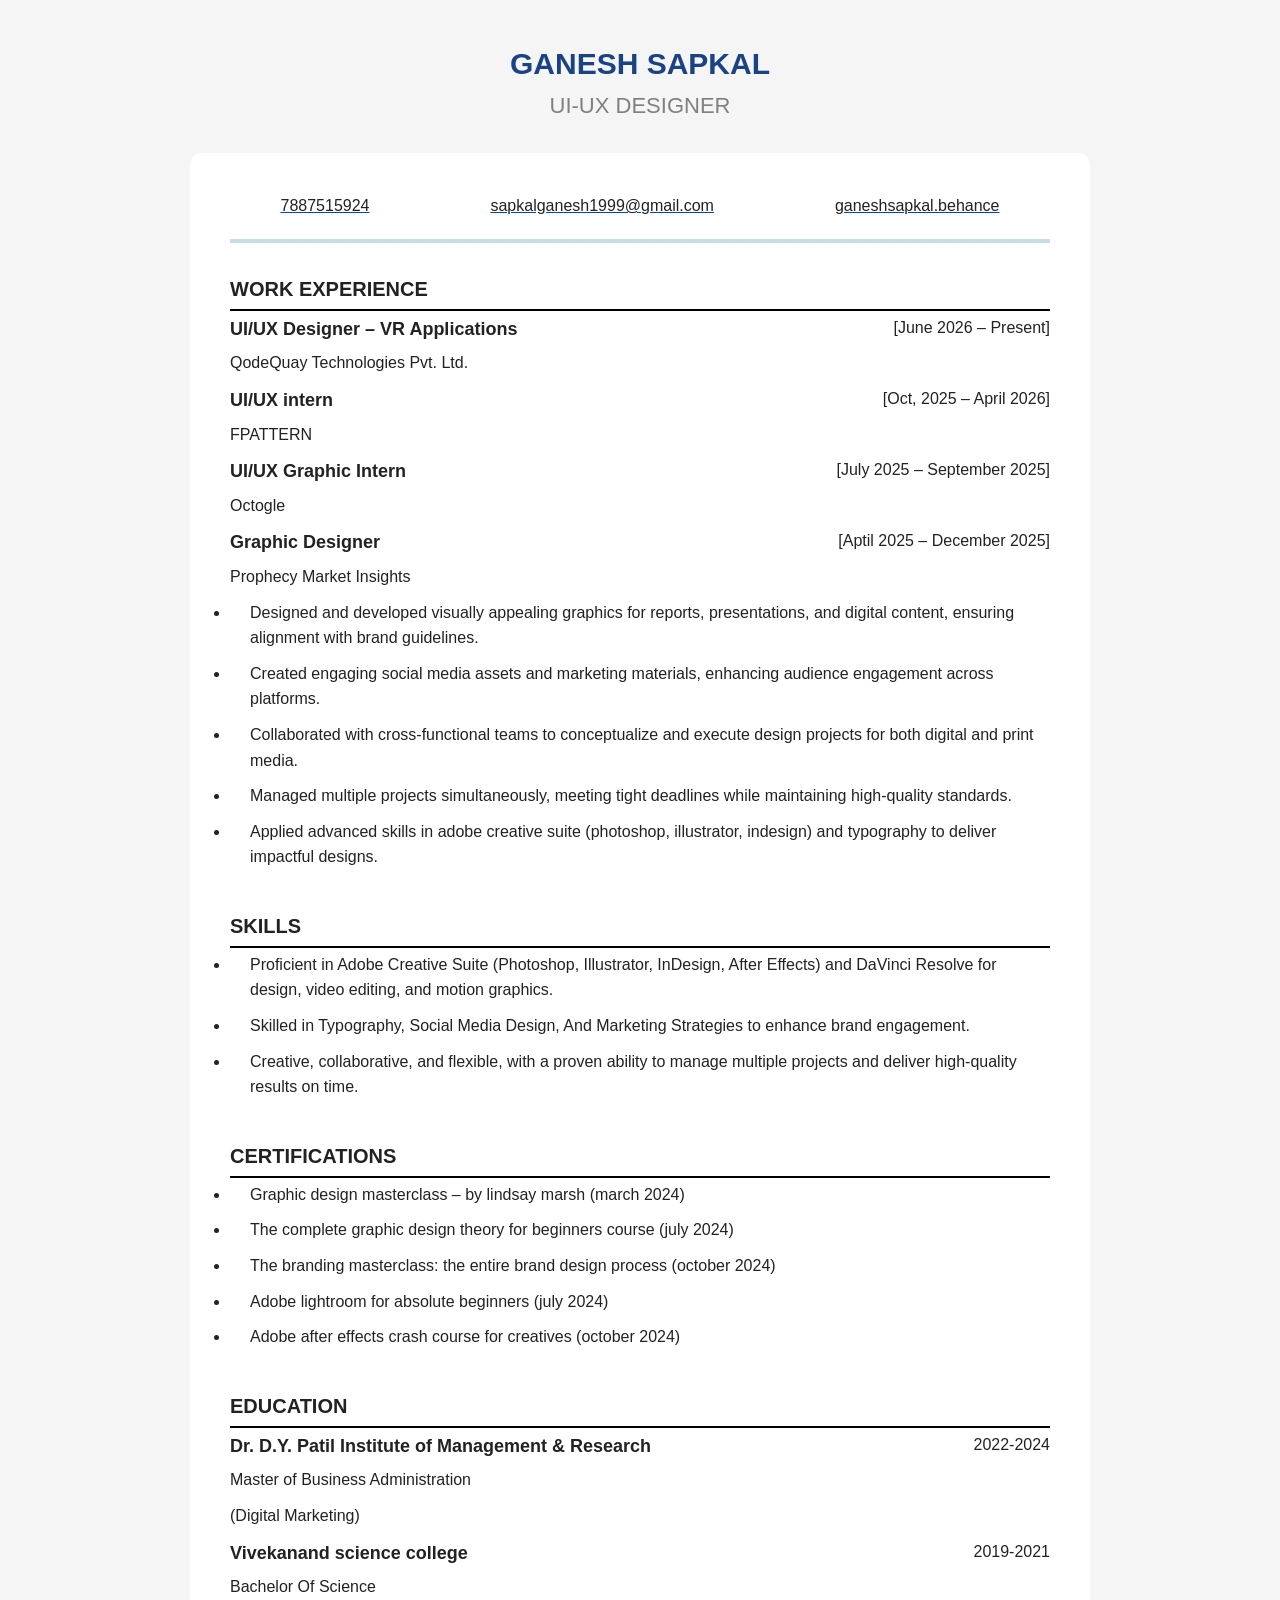
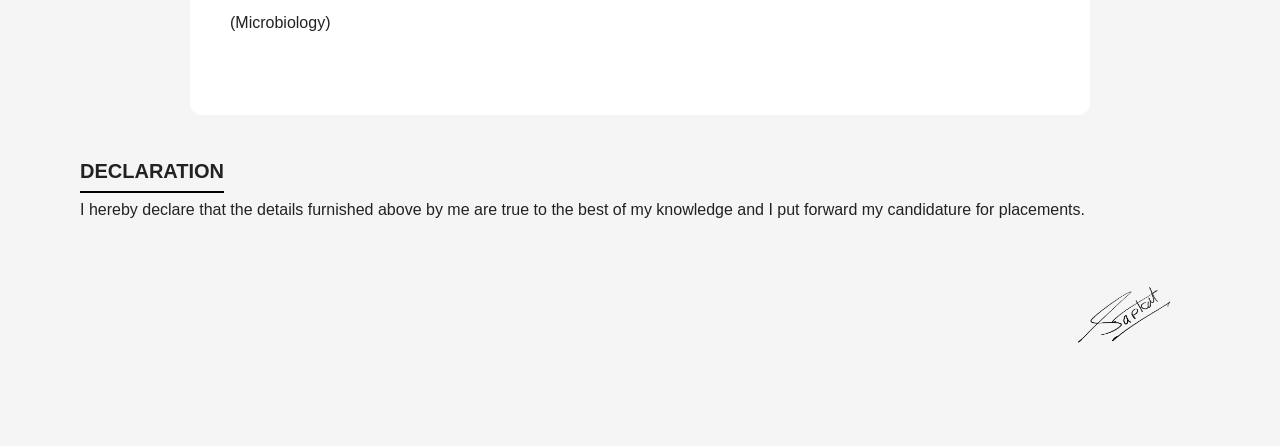
<file: resume.html>
<!DOCTYPE html>
<html lang="en">
<head>
    <meta charset="UTF-8">
    <meta name="viewport" content="width=device-width, initial-scale=1.0">
    <title>My Resume</title>
    <link rel="stylesheet" href="style2.css">
</head>
<body>
    <header>
        <h1>GANESH SAPKAL </h1>
        <h2>UI-UX DESIGNER</h2>
    </header>
    <main>
        <address class="linkaaa">
        <a href="tel:7887515924">7887515924</a>
        <a href="mailto:sapkalganesh1999@gmail.com">sapkalganesh1999@gmail.com</a>
        <a href="https://www.behance.net/ganeshsapkal" target="_blank" rel="noopener">ganeshsapkal.behance</a>
        </address>
    <section class="work-experience">
    <h4>WORK EXPERIENCE</h4>
        <div class="position">
        <h5>UI/UX Designer – VR Applications</h5>
        <p> [June 2026 – Present] </p>
        </div>
        <p> QodeQuay Technologies Pvt. Ltd.</p>
    <div class="position">
        <h5>UI/UX intern</h5>
        <p> [Oct, 2025 – April 2026] </p>
        </div>
        <p> FPATTERN  </p>
    <div class="position">
        <h5>UI/UX Graphic Intern</h5>
        <p> [July 2025 – September 2025] </p>
    </div>
    <p> Octogle </p>
    <div class="position">
        <h5>Graphic Designer</h5>
        <p> [Aptil 2025 – December 2025] </p>
    </div>
    <p> Prophecy Market Insights </p>
    <ul>
        <li>Designed and developed visually appealing graphics for reports, presentations, and digital content, ensuring 
        alignment with brand guidelines. </li>
        <li>Created engaging social media assets and marketing materials, enhancing audience engagement across platforms.</li>
        <li>Collaborated with cross-functional teams to conceptualize and execute design projects for both digital and print 
        media.</li>
        <li>Managed multiple projects simultaneously, meeting tight deadlines while maintaining high-quality standards.</li>
        <li>Applied advanced skills in adobe creative suite (photoshop, illustrator, indesign) and typography to deliver 
        impactful designs.</li>
    </ul>
    </section>
    <section >
       <h4>SKILLS </h4>
    <ul>
        <li>Proficient in Adobe Creative Suite (Photoshop, Illustrator, InDesign, After Effects) and 
        DaVinci Resolve for design, video editing, and motion graphics.</li>
        <li>Skilled in Typography, Social Media Design, And Marketing Strategies to enhance brand 
        engagement. </li>
        <li>Creative, collaborative, and flexible, with a proven ability to manage multiple projects and 
        deliver high-quality results on time.</li>
    </ul> 
    </section>
    <section>
      <h4>CERTIFICATIONS </h4>
    <ul>
        <li>Graphic design masterclass – by lindsay marsh (march 2024)</li>
        <li>The complete graphic design theory for beginners course (july 2024) </li>
        <li>The branding masterclass: the entire brand design process (october 2024)</li>
        <li>Adobe lightroom for absolute beginners (july 2024)</li>
        <li>Adobe after effects crash course for creatives (october 2024)</li>
    </ul>  
    </section>
    <section>
    <h4>EDUCATION </h4>
    <div class="position">
        <h5>Dr. D.Y. Patil Institute of Management & Research</h5>
        <p>2022-2024 </p>
    </div>
    <p> Master of Business Administration</p>
    <p>(Digital Marketing)</p>
    <div class="position">
        <h5>Vivekanand science college </h5>
        <p> 2019-2021 </p>
    </div>
    <p> Bachelor Of Science</p>
    <p>(Microbiology)</p>  
    </section>
    </main>
    <footer>
        <div class="FOOTERTEXT">
            <h4>DECLARATION</h4>
            <p class="paragraphdi">I hereby declare that the details furnished above by me are true to the best of my knowledge 
            and I put forward my candidature for placements.</p>
        </div>   
    <img src="images/sig-ganesh.webp" alt="Ganesh Sapkal Signature">
    </footer>
</body>
</html>
</file>
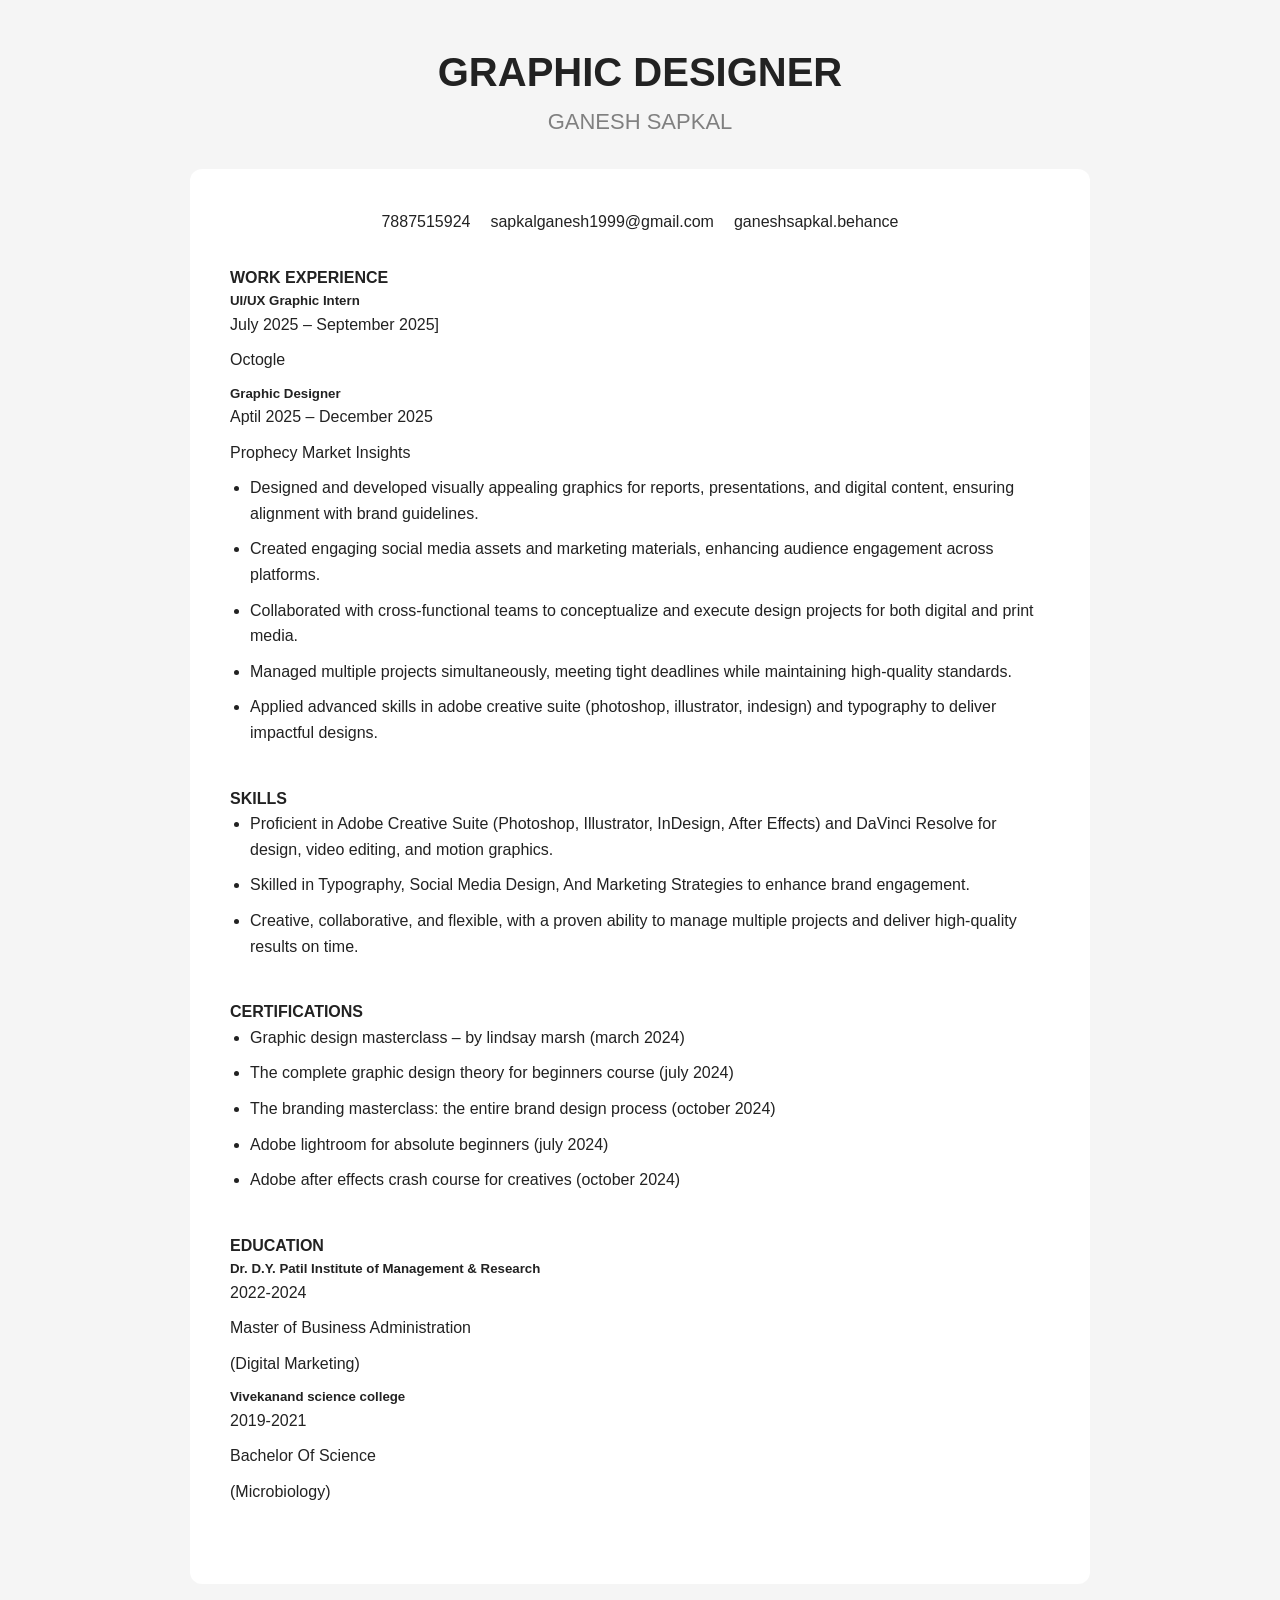
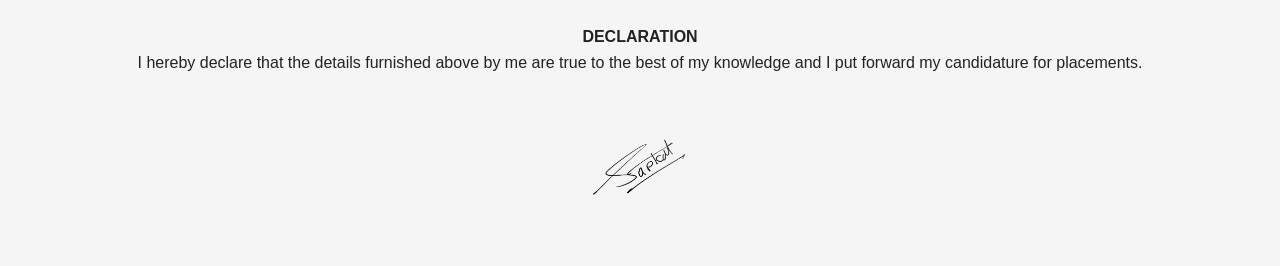
<file: resume HTML/resume.html>
<!DOCTYPE html>
<html lang="en">
<head>
    <meta charset="UTF-8">
    <meta name="viewport" content="width=device-width, initial-scale=1.0">
    <title>My Resume</title>
    <link rel="stylesheet" href="style.css">
</head>
<body>
    <header>
        <h1>GRAPHIC DESIGNER</h1>
        <h2>GANESH SAPKAL</h2>
    </header>
    <main>
        <address>
        <a href="tel:7887515924">7887515924</a>
        <a href="mailto:sapkalganesh1999@gmail.com">sapkalganesh1999@gmail.com</a>
        <a href="https://www.behance.net/ganeshsapkal" target="_blank" rel="noopener">ganeshsapkal.behance</a>
        </address>
    <section class="work-experience">
    <h4>WORK EXPERIENCE</h4>
    <h5>UI/UX Graphic Intern</h5>
    <p> July 2025 – September 2025] </p>
    <p> Octogle </p>
    <h5>Graphic Designer</h5>
    <p> Aptil 2025 – December 2025 </p>
    <p> Prophecy Market Insights </p>
    <ul>
        <li>Designed and developed visually appealing graphics for reports, presentations, and digital content, ensuring 
        alignment with brand guidelines. </li>
        <li>Created engaging social media assets and marketing materials, enhancing audience engagement across platforms.</li>
        <li>Collaborated with cross-functional teams to conceptualize and execute design projects for both digital and print 
        media.</li>
        <li>Managed multiple projects simultaneously, meeting tight deadlines while maintaining high-quality standards.</li>
        <li>Applied advanced skills in adobe creative suite (photoshop, illustrator, indesign) and typography to deliver 
        impactful designs.</li>
    </ul>
    </section>
    <section >
       <h4>SKILLS </h4>
    <ul>
        <li>Proficient in Adobe Creative Suite (Photoshop, Illustrator, InDesign, After Effects) and 
        DaVinci Resolve for design, video editing, and motion graphics.</li>
        <li>Skilled in Typography, Social Media Design, And Marketing Strategies to enhance brand 
        engagement. </li>
        <li>Creative, collaborative, and flexible, with a proven ability to manage multiple projects and 
        deliver high-quality results on time.</li>
    </ul> 
    </section>
    <section>
      <h4>CERTIFICATIONS </h4>
    <ul>
        <li>Graphic design masterclass – by lindsay marsh (march 2024)</li>
        <li>The complete graphic design theory for beginners course (july 2024) </li>
        <li>The branding masterclass: the entire brand design process (october 2024)</li>
        <li>Adobe lightroom for absolute beginners (july 2024)</li>
        <li>Adobe after effects crash course for creatives (october 2024)</li>
    </ul>  
    </section>
    <section>
    <h4>EDUCATION </h4>
    <h5>Dr. D.Y. Patil Institute of Management & Research</h5>
    <p>  2022-2024 </p>
    <p> Master of Business Administration</p>
    <p>(Digital Marketing)</p>
    <h5>Vivekanand science college </h5>
    <p> 2019-2021 </p>
    <p> Bachelor Of Science</p>
    <p>(Microbiology)</p>  
    </section>
    </main>
    <footer>
    <h4>DECLARATION</h4>
    <p>I hereby declare that the details furnished above by me are true to the best of my knowledge 
    and I put forward my candidature for placements.</p>
    <img src="image/sig-ganesh.webp" alt="Ganesh Sapkal Signature">
    </footer>
</body>
</html>
</file>
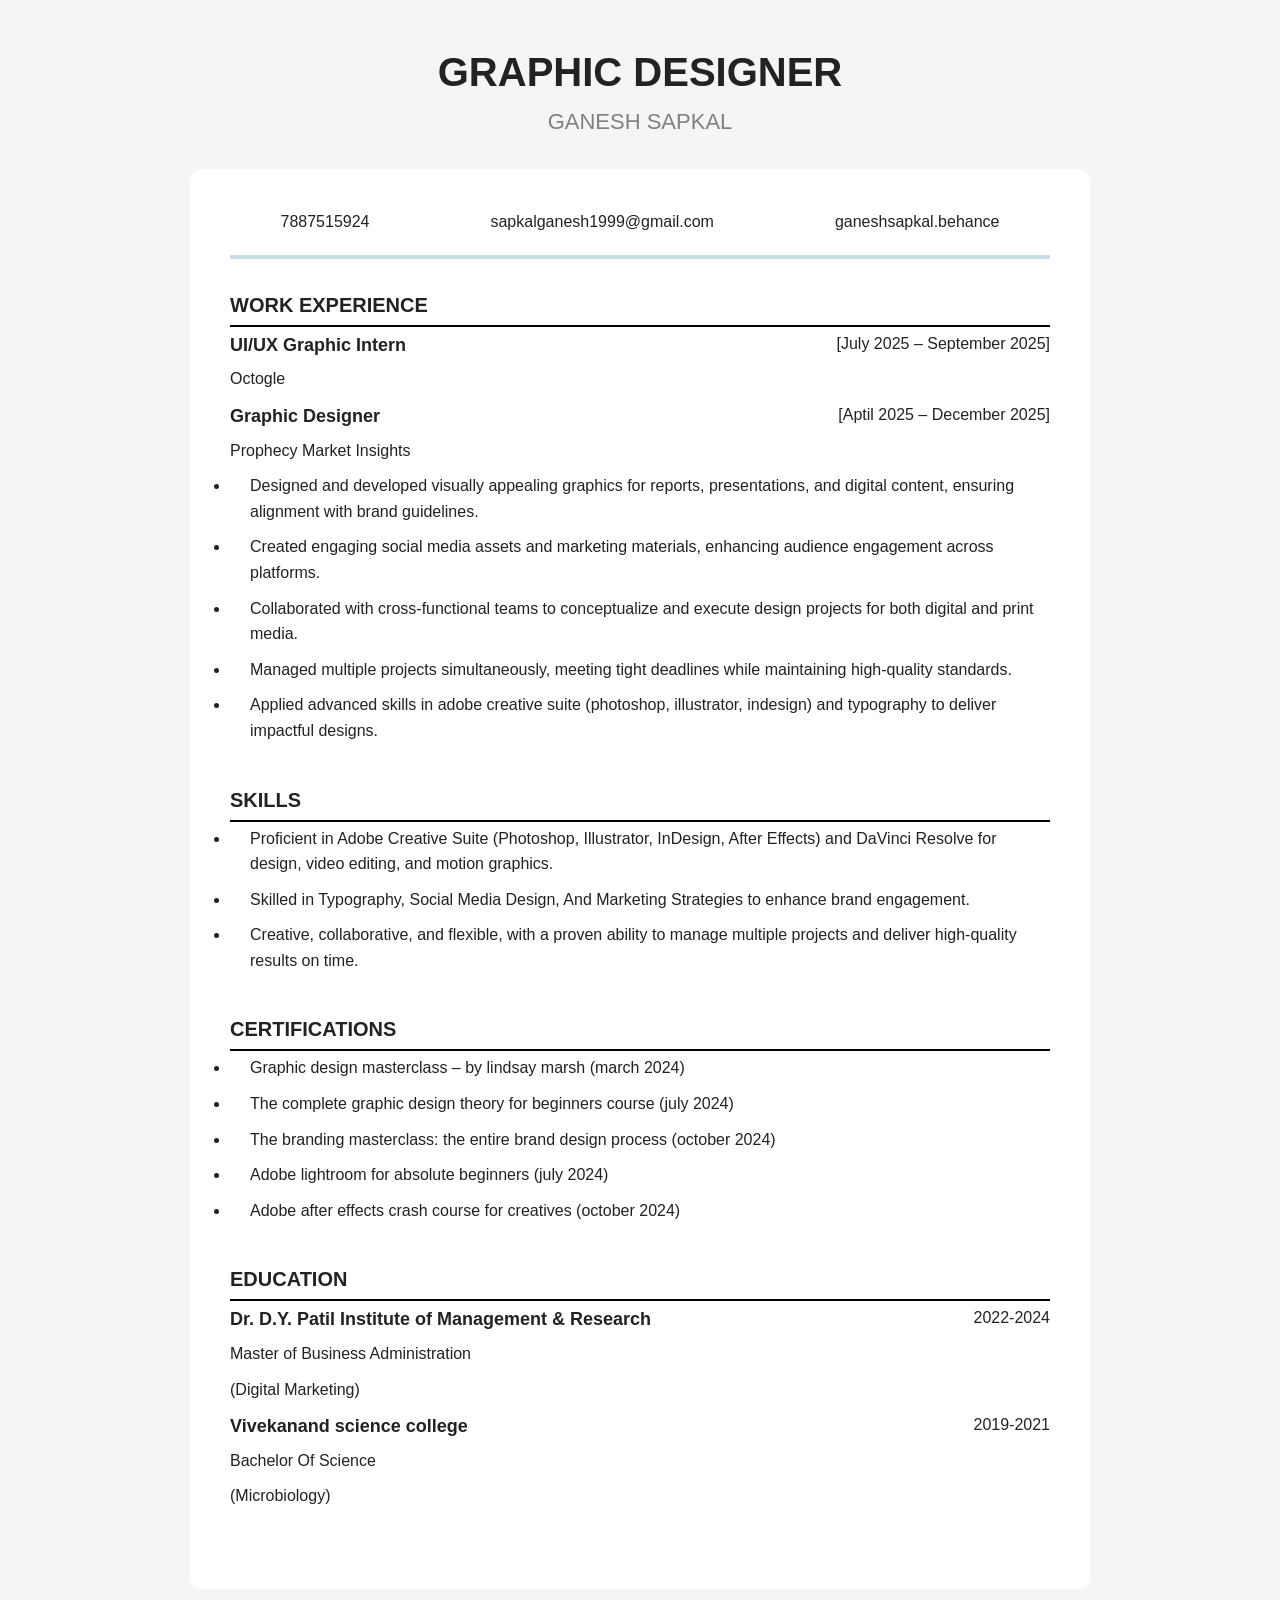
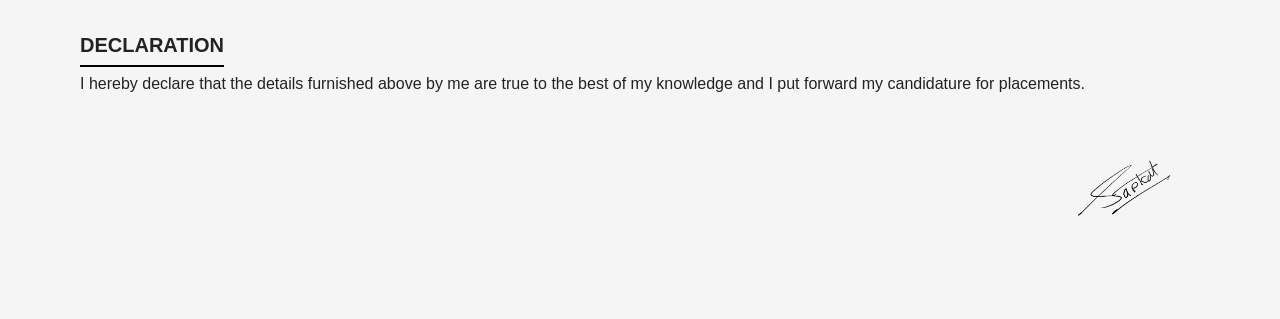
<file: resume-html/resume.html>
<!DOCTYPE html>
<html lang="en">
<head>
    <meta charset="UTF-8">
    <meta name="viewport" content="width=device-width, initial-scale=1.0">
    <title>My Resume</title>
    <link rel="stylesheet" href="style2.css">
</head>
<body>
    <header>
        <h1>GRAPHIC DESIGNER</h1>
        <h2>GANESH SAPKAL</h2>
    </header>
    <main>
        <address>
        <a href="tel:7887515924">7887515924</a>
        <a href="mailto:sapkalganesh1999@gmail.com">sapkalganesh1999@gmail.com</a>
        <a href="https://www.behance.net/ganeshsapkal" target="_blank" rel="noopener">ganeshsapkal.behance</a>
        </address>
    <section class="work-experience">
    <h4>WORK EXPERIENCE</h4>
    <div class="position">
        <h5>UI/UX Graphic Intern</h5>
        <p> [July 2025 – September 2025] </p>
    </div>
    <p> Octogle </p>
    <div class="position">
        <h5>Graphic Designer</h5>
        <p> [Aptil 2025 – December 2025] </p>
    </div>
    <p> Prophecy Market Insights </p>
    <ul>
        <li>Designed and developed visually appealing graphics for reports, presentations, and digital content, ensuring 
        alignment with brand guidelines. </li>
        <li>Created engaging social media assets and marketing materials, enhancing audience engagement across platforms.</li>
        <li>Collaborated with cross-functional teams to conceptualize and execute design projects for both digital and print 
        media.</li>
        <li>Managed multiple projects simultaneously, meeting tight deadlines while maintaining high-quality standards.</li>
        <li>Applied advanced skills in adobe creative suite (photoshop, illustrator, indesign) and typography to deliver 
        impactful designs.</li>
    </ul>
    </section>
    <section >
       <h4>SKILLS </h4>
    <ul>
        <li>Proficient in Adobe Creative Suite (Photoshop, Illustrator, InDesign, After Effects) and 
        DaVinci Resolve for design, video editing, and motion graphics.</li>
        <li>Skilled in Typography, Social Media Design, And Marketing Strategies to enhance brand 
        engagement. </li>
        <li>Creative, collaborative, and flexible, with a proven ability to manage multiple projects and 
        deliver high-quality results on time.</li>
    </ul> 
    </section>
    <section>
      <h4>CERTIFICATIONS </h4>
    <ul>
        <li>Graphic design masterclass – by lindsay marsh (march 2024)</li>
        <li>The complete graphic design theory for beginners course (july 2024) </li>
        <li>The branding masterclass: the entire brand design process (october 2024)</li>
        <li>Adobe lightroom for absolute beginners (july 2024)</li>
        <li>Adobe after effects crash course for creatives (october 2024)</li>
    </ul>  
    </section>
    <section>
    <h4>EDUCATION </h4>
    <div class="position">
        <h5>Dr. D.Y. Patil Institute of Management & Research</h5>
        <p>2022-2024 </p>
    </div>
    <p> Master of Business Administration</p>
    <p>(Digital Marketing)</p>
    <div class="position">
        <h5>Vivekanand science college </h5>
        <p> 2019-2021 </p>
    </div>
    <p> Bachelor Of Science</p>
    <p>(Microbiology)</p>  
    </section>
    </main>
    <footer>
        <div class="FOOTERTEXT">
            <h4>DECLARATION</h4>
            <p class="paragraphdi">I hereby declare that the details furnished above by me are true to the best of my knowledge 
            and I put forward my candidature for placements.</p>
        </div>   
    <img src="image/sig-ganesh.webp" alt="Ganesh Sapkal Signature">
    </footer>
</body>
</html>
</file>
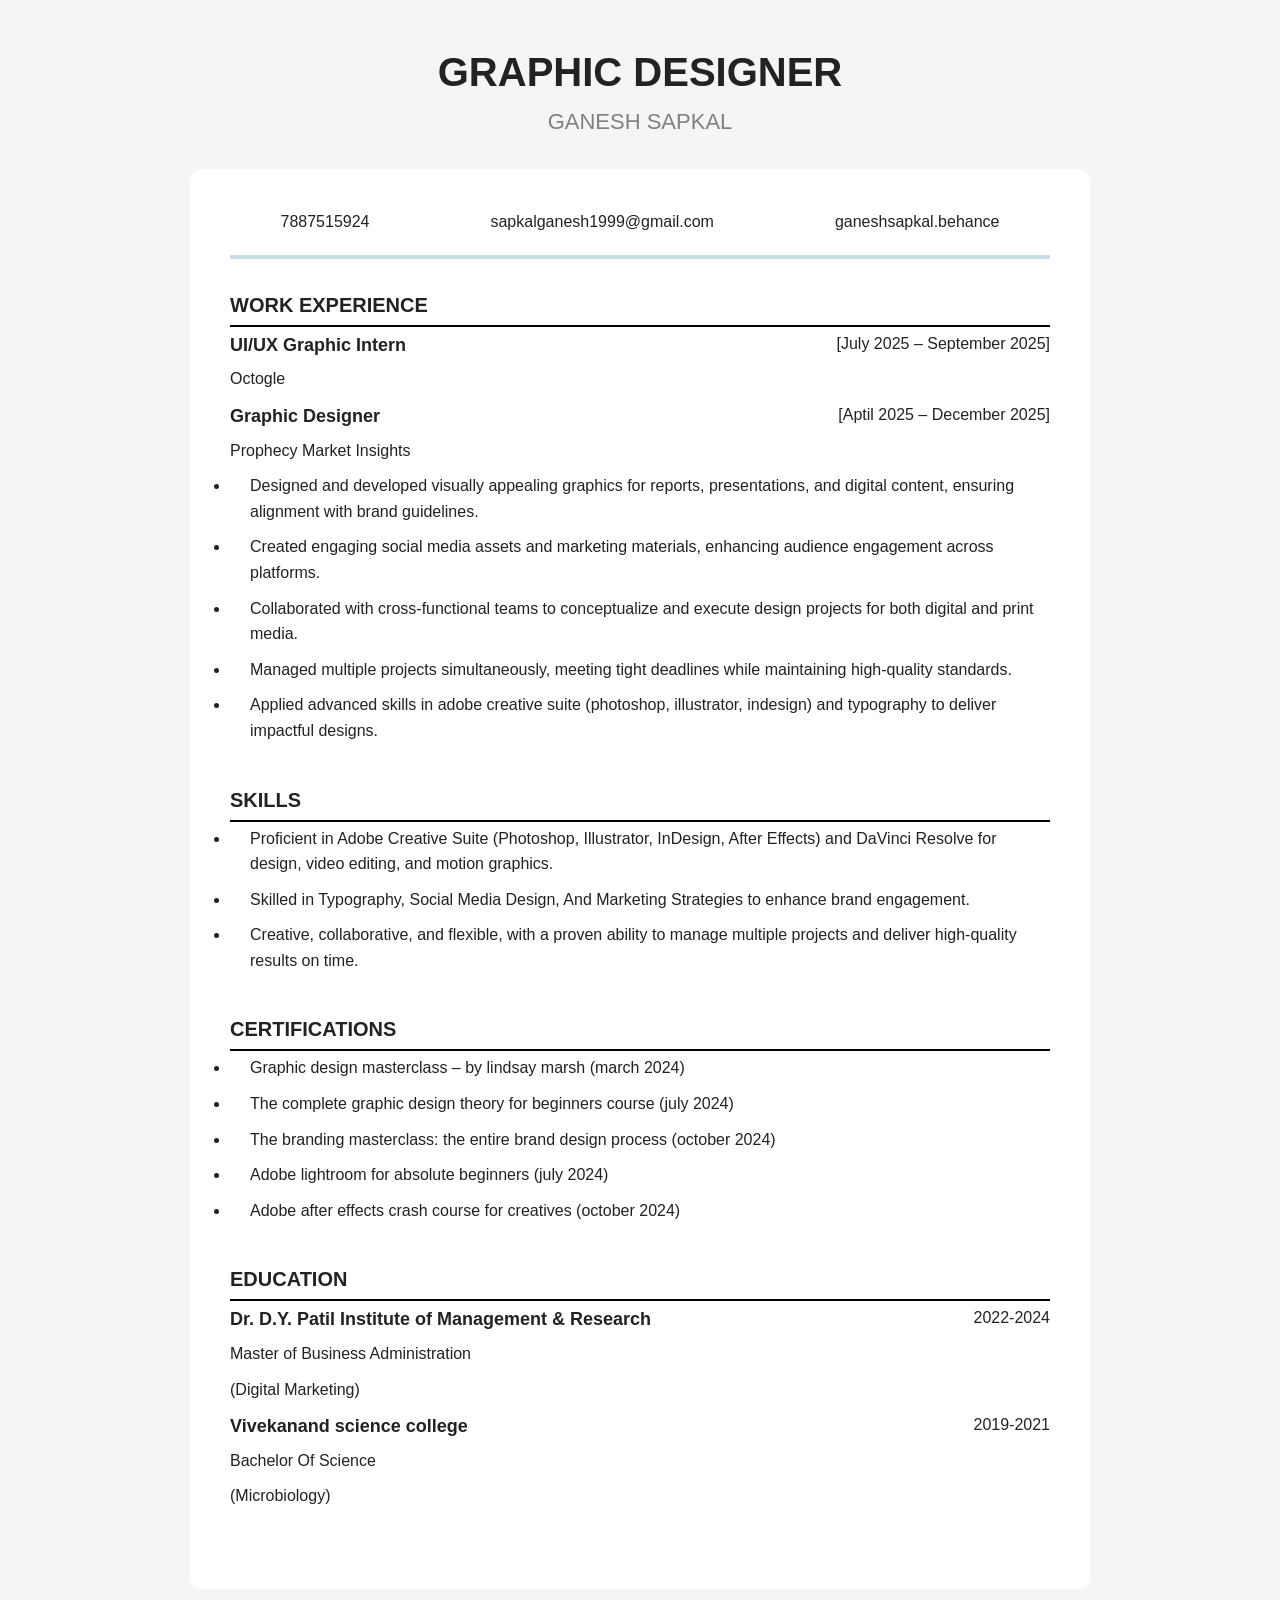
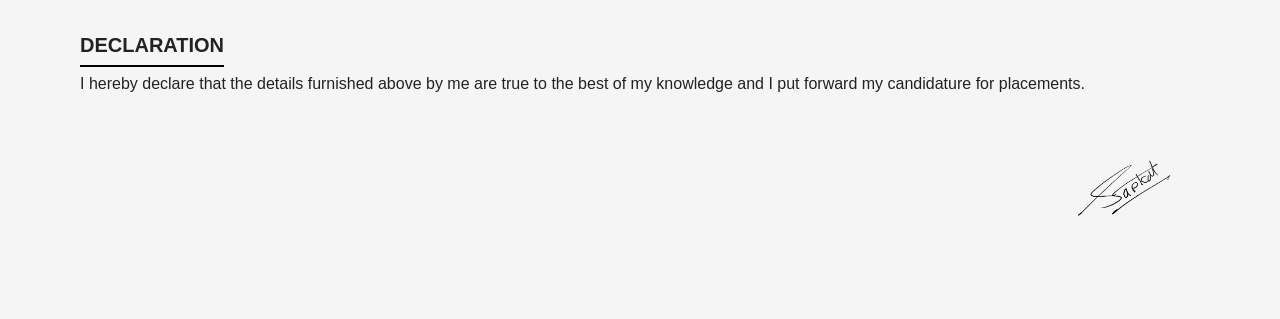
<file: resume HTML/image/resume.html>
<!DOCTYPE html>
<html lang="en">
<head>
    <meta charset="UTF-8">
    <meta name="viewport" content="width=device-width, initial-scale=1.0">
    <title>My Resume</title>
    <link rel="stylesheet" href="style.css">
</head>
<body>
    <header>
        <h1>GRAPHIC DESIGNER</h1>
        <h2>GANESH SAPKAL</h2>
    </header>
    <main>
        <address>
        <a href="tel:7887515924">7887515924</a>
        <a href="mailto:sapkalganesh1999@gmail.com">sapkalganesh1999@gmail.com</a>
        <a href="https://www.behance.net/ganeshsapkal" target="_blank" rel="noopener">ganeshsapkal.behance</a>
        </address>
    <section class="work-experience">
    <h4>WORK EXPERIENCE</h4>
    <div class="position">
        <h5>UI/UX Graphic Intern</h5>
        <p> [July 2025 – September 2025] </p>
    </div>
    <p> Octogle </p>
    <div class="position">
        <h5>Graphic Designer</h5>
        <p> [Aptil 2025 – December 2025] </p>
    </div>
    <p> Prophecy Market Insights </p>
    <ul>
        <li>Designed and developed visually appealing graphics for reports, presentations, and digital content, ensuring 
        alignment with brand guidelines. </li>
        <li>Created engaging social media assets and marketing materials, enhancing audience engagement across platforms.</li>
        <li>Collaborated with cross-functional teams to conceptualize and execute design projects for both digital and print 
        media.</li>
        <li>Managed multiple projects simultaneously, meeting tight deadlines while maintaining high-quality standards.</li>
        <li>Applied advanced skills in adobe creative suite (photoshop, illustrator, indesign) and typography to deliver 
        impactful designs.</li>
    </ul>
    </section>
    <section >
       <h4>SKILLS </h4>
    <ul>
        <li>Proficient in Adobe Creative Suite (Photoshop, Illustrator, InDesign, After Effects) and 
        DaVinci Resolve for design, video editing, and motion graphics.</li>
        <li>Skilled in Typography, Social Media Design, And Marketing Strategies to enhance brand 
        engagement. </li>
        <li>Creative, collaborative, and flexible, with a proven ability to manage multiple projects and 
        deliver high-quality results on time.</li>
    </ul> 
    </section>
    <section>
      <h4>CERTIFICATIONS </h4>
    <ul>
        <li>Graphic design masterclass – by lindsay marsh (march 2024)</li>
        <li>The complete graphic design theory for beginners course (july 2024) </li>
        <li>The branding masterclass: the entire brand design process (october 2024)</li>
        <li>Adobe lightroom for absolute beginners (july 2024)</li>
        <li>Adobe after effects crash course for creatives (october 2024)</li>
    </ul>  
    </section>
    <section>
    <h4>EDUCATION </h4>
    <div class="position">
        <h5>Dr. D.Y. Patil Institute of Management & Research</h5>
        <p>2022-2024 </p>
    </div>
    <p> Master of Business Administration</p>
    <p>(Digital Marketing)</p>
    <div class="position">
        <h5>Vivekanand science college </h5>
        <p> 2019-2021 </p>
    </div>
    <p> Bachelor Of Science</p>
    <p>(Microbiology)</p>  
    </section>
    </main>
    <footer>
        <div class="FOOTERTEXT">
            <h4>DECLARATION</h4>
            <p class="paragraphdi">I hereby declare that the details furnished above by me are true to the best of my knowledge 
            and I put forward my candidature for placements.</p>
        </div>   
    <img src="image/sig-ganesh.webp" alt="Ganesh Sapkal Signature">
    </footer>
</body>
</html>
</file>
<file: style2.css>
/* RESET */
*{
    margin: 0;
    padding: 0;
    box-sizing: border-box;
}

/* BODY */
body{
    font-family: Arial, sans-serif;
    line-height: 1.6;
    background-color: #f5f5f5;
    color: #222;
    padding: 40px;
}

/* MAIN CONTAINER */
main{
    max-width: 900px;
    margin: auto;
    background-color: white;
    padding: 40px;
    border-radius: 12px;
}

/* HEADER */
header{
    text-align: center;
    margin-bottom: 30px;
}

header h1{
    font-size: 30px;
    color: #194382;
}

header h2{
    font-size: 22px;
    font-weight: normal;
    color: gray;
}

/* CONTACT INFO */
address{
    display: flex;
    justify-content: space-around;
    gap: 20px;
    margin-bottom: 30px;
    font-style: normal;
    padding-bottom: 20px;
    border-bottom: 4px solid #C9DEE4;
}

address a{
    text-decoration: none;
    color: #222;
}

/* SECTIONS */
section{
    margin-bottom: 40px;
}

/* SECTION HEADINGS */
section h2{
    margin-bottom: 15px;
    border-bottom: 2px solid black;
    padding-bottom: 5px;
}

/* LISTS */
li{
    margin-bottom: 10px;
    padding-left: 20px;
}

/* PARAGRAPHS */
p{
    margin-bottom: 10px;
}

/* FOOTER */
footer{
    margin: 40px;
    text-align: center;
    display: flex;
    flex-direction: column;
    justify-content: flex-start;
    align-items: flex-end;
}
.FOOTERTEXT{
    display: flex;
    flex-direction: column;
    align-items: flex-start;
    align-self: stretch;

}
.paragraphdi{
    text-align: left;
}

/* SIGNATURE IMAGE */
footer img{
    width: 150px;
    margin-top: 20px;
}
h4{
    border-bottom: 2px solid black;
    padding-bottom: 4px;
    margin-bottom: 4px;
    font-size: 20px;
}
.position{
    display: flex;
    justify-content: space-between;
}
h5{
    font-size: 18px;
}
.linkaaa{
    color: #0246ac;
    text-decoration: underline;
    font-weight: 500;
}
</file>
<file: resume HTML/style.css>
/* RESET */
*{
    margin: 0;
    padding: 0;
    box-sizing: border-box;
}

/* BODY */
body{
    font-family: Arial, sans-serif;
    line-height: 1.6;
    background-color: #f5f5f5;
    color: #222;
    padding: 40px;
}

/* MAIN CONTAINER */
main{
    max-width: 900px;
    margin: auto;
    background-color: white;
    padding: 40px;
    border-radius: 12px;
}

/* HEADER */
header{
    text-align: center;
    margin-bottom: 30px;
}

header h1{
    font-size: 40px;
}

header h2{
    font-size: 22px;
    font-weight: normal;
    color: gray;
}

/* CONTACT INFO */
address{
    display: flex;
    justify-content: center;
    gap: 20px;
    margin-bottom: 30px;
    font-style: normal;
}

address a{
    text-decoration: none;
    color: #222;
}

/* SECTIONS */
section{
    margin-bottom: 40px;
}

/* SECTION HEADINGS */
section h2{
    margin-bottom: 15px;
    border-bottom: 2px solid black;
    padding-bottom: 5px;
}

/* LISTS */
ul{
    padding-left: 20px;
}

li{
    margin-bottom: 10px;
}

/* PARAGRAPHS */
p{
    margin-bottom: 10px;
}

/* FOOTER */
footer{
    margin-top: 40px;
    text-align: center;
}

/* SIGNATURE IMAGE */
footer img{
    width: 150px;
    margin-top: 20px;
}
</file>
<file: resume-html/style2.css>
/* RESET */
*{
    margin: 0;
    padding: 0;
    box-sizing: border-box;
}

/* BODY */
body{
    font-family: Arial, sans-serif;
    line-height: 1.6;
    background-color: #f5f5f5;
    color: #222;
    padding: 40px;
}

/* MAIN CONTAINER */
main{
    max-width: 900px;
    margin: auto;
    background-color: white;
    padding: 40px;
    border-radius: 12px;
}

/* HEADER */
header{
    text-align: center;
    margin-bottom: 30px;
}

header h1{
    font-size: 40px;
}

header h2{
    font-size: 22px;
    font-weight: normal;
    color: gray;
}

/* CONTACT INFO */
address{
    display: flex;
    justify-content: space-around;
    gap: 20px;
    margin-bottom: 30px;
    font-style: normal;
    padding-bottom: 20px;
    border-bottom: 4px solid #C9DEE4;
}

address a{
    text-decoration: none;
    color: #222;
}

/* SECTIONS */
section{
    margin-bottom: 40px;
}

/* SECTION HEADINGS */
section h2{
    margin-bottom: 15px;
    border-bottom: 2px solid black;
    padding-bottom: 5px;
}

/* LISTS */
li{
    margin-bottom: 10px;
    padding-left: 20px;
}

/* PARAGRAPHS */
p{
    margin-bottom: 10px;
}

/* FOOTER */
footer{
    margin: 40px;
    text-align: center;
    display: flex;
    flex-direction: column;
    justify-content: flex-start;
    align-items: flex-end;
}
.FOOTERTEXT{
    display: flex;
    flex-direction: column;
    align-items: flex-start;
    align-self: stretch;

}
.paragraphdi{
    text-align: left;
}

/* SIGNATURE IMAGE */
footer img{
    width: 150px;
    margin-top: 20px;
}
h4{
    border-bottom: 2px solid black;
    padding-bottom: 4px;
    margin-bottom: 4px;
    font-size: 20px;
}
.position{
    display: flex;
    justify-content: space-between;
}
h5{
    font-size: 18px;
}
</file>
<file: resume HTML/image/style.css>
/* RESET */
*{
    margin: 0;
    padding: 0;
    box-sizing: border-box;
}

/* BODY */
body{
    font-family: Arial, sans-serif;
    line-height: 1.6;
    background-color: #f5f5f5;
    color: #222;
    padding: 40px;
}

/* MAIN CONTAINER */
main{
    max-width: 900px;
    margin: auto;
    background-color: white;
    padding: 40px;
    border-radius: 12px;
}

/* HEADER */
header{
    text-align: center;
    margin-bottom: 30px;
}

header h1{
    font-size: 40px;
}

header h2{
    font-size: 22px;
    font-weight: normal;
    color: gray;
}

/* CONTACT INFO */
address{
    display: flex;
    justify-content: space-around;
    gap: 20px;
    margin-bottom: 30px;
    font-style: normal;
    padding-bottom: 20px;
    border-bottom: 4px solid #C9DEE4;
}

address a{
    text-decoration: none;
    color: #222;
}

/* SECTIONS */
section{
    margin-bottom: 40px;
}

/* SECTION HEADINGS */
section h2{
    margin-bottom: 15px;
    border-bottom: 2px solid black;
    padding-bottom: 5px;
}

/* LISTS */
li{
    margin-bottom: 10px;
    padding-left: 20px;
}

/* PARAGRAPHS */
p{
    margin-bottom: 10px;
}

/* FOOTER */
footer{
    margin: 40px;
    text-align: center;
    display: flex;
    flex-direction: column;
    justify-content: flex-start;
    align-items: flex-end;
}
.FOOTERTEXT{
    display: flex;
    flex-direction: column;
    align-items: flex-start;
    align-self: stretch;

}
.paragraphdi{
    text-align: left;
}

/* SIGNATURE IMAGE */
footer img{
    width: 150px;
    margin-top: 20px;
}
h4{
    border-bottom: 2px solid black;
    padding-bottom: 4px;
    margin-bottom: 4px;
    font-size: 20px;
}
.position{
    display: flex;
    justify-content: space-between;
}
h5{
    font-size: 18px;
}
</file>
